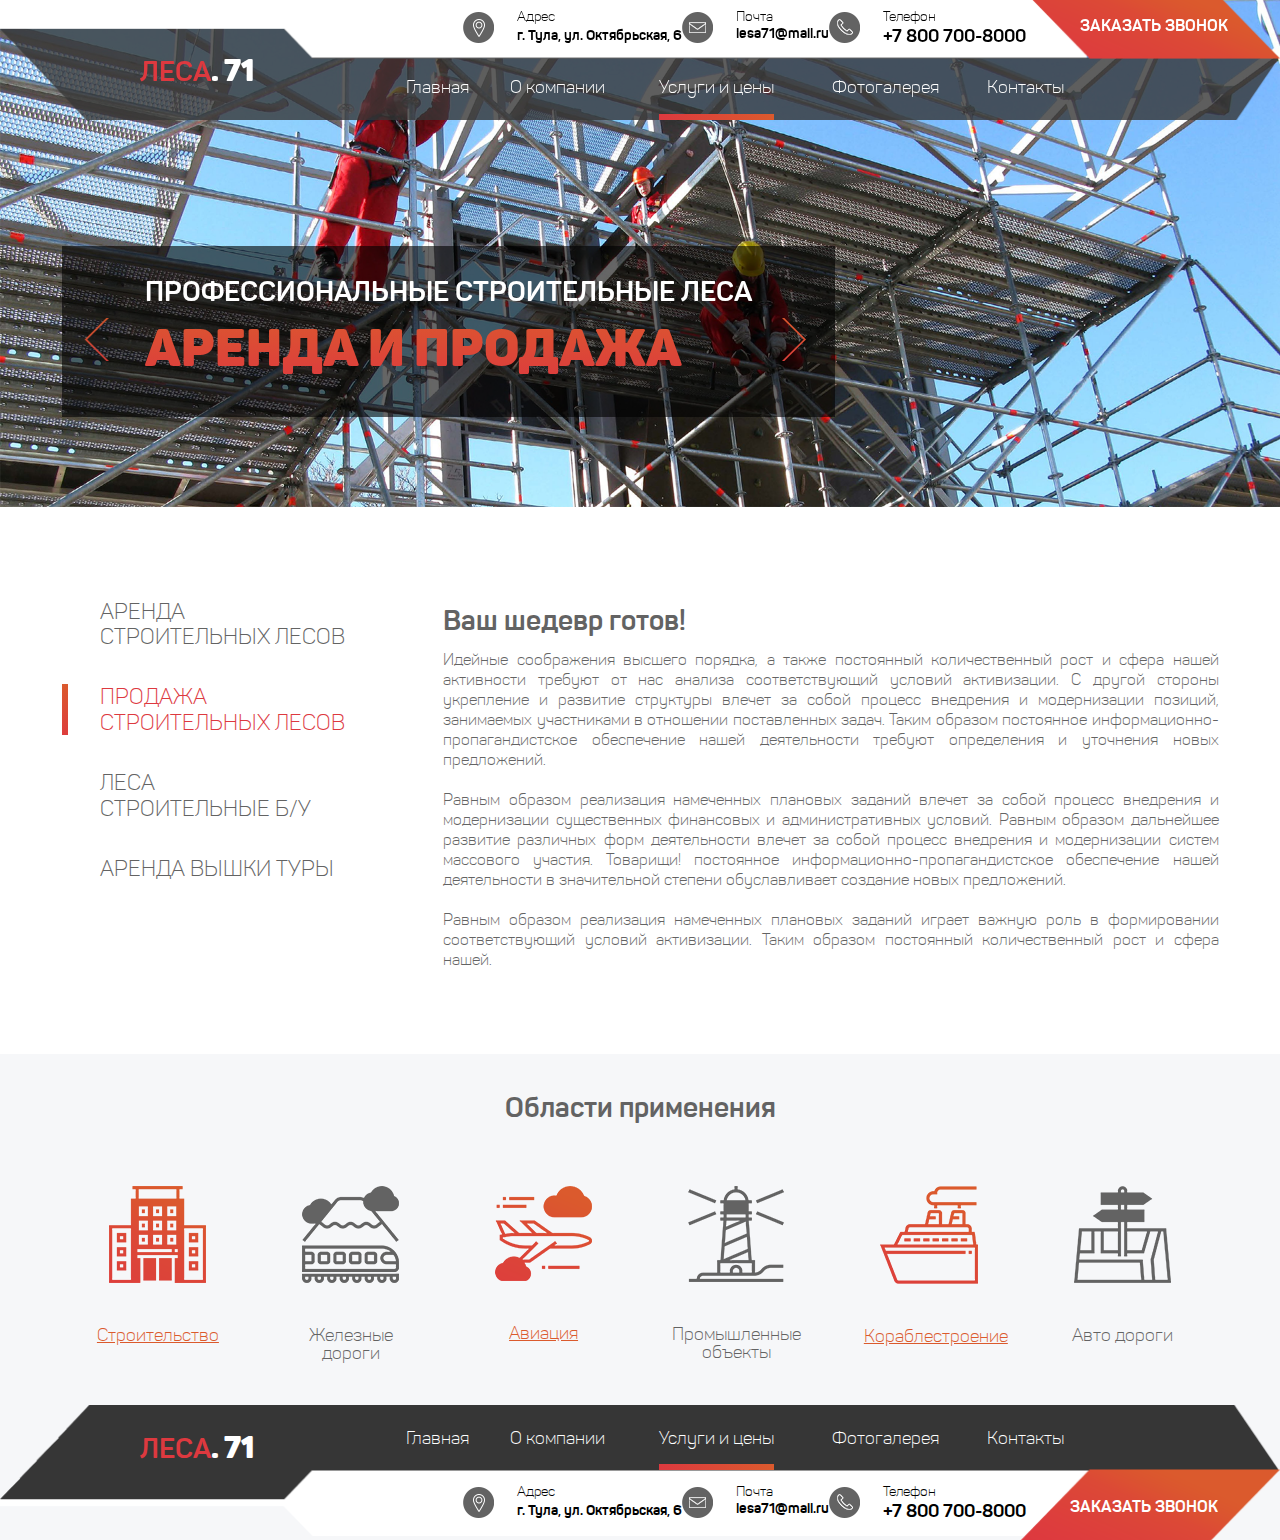
<file: local/templates/main/layout/index.html>
<!DOCTYPE html>
<html lang="ru">
  <head>
    <meta charset="utf-8">
    <meta http-equiv="X-UA-Compatible" content="IE=edge">
    <meta name="viewport" content="width=device-width, initial-scale=1">
    <!-- The above 3 meta tags *must* come first in the head; any other head content must come *after* these tags -->
    <title>Главная</title>

    <!-- Bootstrap -->
    <link href="assets/stylesheets/bootstrap.min.css" rel="stylesheet">

    <!-- HTML5 shim and Respond.js for IE8 support of HTML5 elements and media queries -->
    <!-- WARNING: Respond.js doesn't work if you view the page via file:// -->
    <!--[if lt IE 9]>
      <script src="https://oss.maxcdn.com/html5shiv/3.7.2/html5shiv.min.js"></script>
      <script src="https://oss.maxcdn.com/respond/1.4.2/respond.min.js"></script>
    <![endif]-->

    <link href="assets/stylesheets/screen.css" media="screen, projection" rel="stylesheet" type="text/css" />
    <!--[if IE]>
        <link href="assets/stylesheets/ie.css" media="screen, projection" rel="stylesheet" type="text/css" />
    <![endif]-->
    <link rel="stylesheet" type="text/css" href="slick/slick.css">
  </head>
  <body>
    <div class="page">
      <header>
        <div class="container">
          <div class="row">
            <div class="col-xs-10 col-sm-10 col-md-10 col-lg-10 col-xl-10 no-padding contacts-column">
              <div class="contact-content">
                <div class="contacts-wrap address">
                  <div class="title">Адрес</div>
                  <div class="contact">г. Тула, ул. Октябрьская, 6</div>
                </div>
                <div class="contacts-wrap mail">
                  <div class="title">Почта</div>
                  <div class="contact">lesa71@mail.ru</div>
                </div>
                <div class="contacts-wrap phone">
                  <div class="title">Телефон</div>
                  <div class="contact">+7 800 700-8000</div>
                </div>
              </div>
            </div>
            <div class="col-xs-2 col-sm-2 col-md-2 col-lg-2 col-xl-2 no-padding call-column">
              <a href="#" class="call upper">заказать звонок</a>
            </div>
          </div>
          <div class="row">
            <div class="col-xs-2 col-sm-2 col-md-2 col-lg-2 col-xl-2 no-padding"><div class="logo">ЛЕСА<span>. 71</span></div></div>
            <div class="col-xs-10 col-sm-10 col-md-10 col-lg-10 col-xl-10 no-padding">
              <menu>
                <ul>
                  <li><a href="#">Главная</a></li>
                  <li><a href="#">О компании</a></li>
                  <li class="active"><a href="#">Услуги и цены</a></li>
                  <li><a href="#">Фотогалерея</a></li>
                  <li><a href="#">Контакты</a></li>
                </ul>
              </menu>
            </div>
          </div>
        </div>
      </header>
      <div class="slider">
        <div>
          <img src="img/slide-1.png" />
          <div class="container">
            <div class="text-wrap upper">
              <h2>профессиональные строительные леса</h2>
              <h1 class="black">аренда и продажа</h1>
            </div>
          </div>
        </div>
        <div>
          <img src="img/slide-2.png" />
          <div class="container">
            <div class="text-wrap upper">
              <h2>строительные леса б/у</h2>
              <h1>быстро. качественно.</h1>
            </div>
          </div>
        </div>
        <div>
          <img src="img/slide-3.png" />
          <div class="container">
            <div class="text-wrap upper third">
              <h2>аренда строительных лесов</h2>
              <h1>аренда вышки туры</h1>
            </div>
          </div>
        </div>
      </div>
      <div class="container">
        <div class="page-content">
          <div class="sidebar-left upper">
            <ul>
              <li><a href="#">аренда<br>строительных лесов</a></li>
              <li class="active"><a href="#">продажа<br>строительных лесов</a></li>
              <li><a href="#">леса<br>строительные б/у</a></li>
              <li><a href="#">аренда вышки туры</a></li>
            </ul>
          </div>
          <div class="content-wrapper">
            <h1>Ваш шедевр готов!</h1>
            <p>Идейные соображения высшего порядка, а также постоянный количественный рост и сфера нашей активности требуют от нас анализа соответствующий условий активизации. С другой стороны укрепление и развитие структуры влечет за собой процесс внедрения и модернизации позиций, занимаемых участниками в отношении поставленных задач. Таким образом постоянное информационно-пропагандистское обеспечение нашей деятельности требуют определения и уточнения новых предложений.</p>
            <p>Равным образом реализация намеченных плановых заданий влечет за собой процесс внедрения и модернизации существенных финансовых и административных условий. Равным образом дальнейшее развитие различных форм деятельности влечет за собой процесс внедрения и модернизации систем массового участия. Товарищи! постоянное информационно-пропагандистское обеспечение нашей деятельности в значительной степени обуславливает создание новых предложений.</p>
            <p>Равным образом реализация намеченных плановых заданий играет важную роль в формировании соответствующий условий активизации. Таким образом постоянный количественный рост и сфера нашей.</p>
          </div>
          <div class="clearfix"></div>
        </div>
      </div>
      <div class="areas-of-use">
        <div class="container">
          <h1>Области применения</h1>
          <div class="row">
            <div class="col-xs-2 col-sm-2 col-md-2 col-lg-2 col-xl-2 constraction red"><i></i><a href="#">Строительство</a></div>
            <div class="col-xs-2 col-sm-2 col-md-2 col-lg-2 col-xl-2 rails"><i></i><a href="#">Железные дороги</a></div>
            <div class="col-xs-2 col-sm-2 col-md-2 col-lg-2 col-xl-2 aviation red"><i></i><a href="#">Авиация</a></div>
            <div class="col-xs-2 col-sm-2 col-md-2 col-lg-2 col-xl-2 industrial"><i></i><a href="#">Промышленные объекты</a></div>
            <div class="col-xs-2 col-sm-2 col-md-2 col-lg-2 col-xl-2 shipbuilding red"><i></i><a href="#">Кораблестроение</a></div>
            <div class="col-xs-2 col-sm-2 col-md-2 col-lg-2 col-xl-2 highway"><i></i><a href="#">Авто дороги</a></div>
          </div>
        </div>
        <footer>
          <div class="container">
            <div class="row">
              <div class="col-xs-2 col-sm-2 col-md-2 col-lg-2 col-xl-2 no-padding"><div class="logo">ЛЕСА<span>. 71</span></div></div>
              <div class="col-xs-10 col-sm-10 col-md-10 col-lg-10 col-xl-10 no-padding">
                <menu>
                  <ul>
                    <li><a href="#">Главная</a></li>
                    <li><a href="#">О компании</a></li>
                    <li class="active"><a href="#">Услуги и цены</a></li>
                    <li><a href="#">Фотогалерея</a></li>
                    <li><a href="#">Контакты</a></li>
                  </ul>
                </menu>
              </div>
            </div>
            <div class="row">
              <div class="col-xs-10 col-sm-10 col-md-10 col-lg-10 col-xl-10 no-padding contacts-column">
                <div class="contact-content">
                  <div class="contacts-wrap address">
                    <div class="title">Адрес</div>
                    <div class="contact">г. Тула, ул. Октябрьская, 6</div>
                  </div>
                  <div class="contacts-wrap mail">
                    <div class="title">Почта</div>
                    <div class="contact">lesa71@mail.ru</div>
                  </div>
                  <div class="contacts-wrap phone">
                    <div class="title">Телефон</div>
                    <div class="contact">+7 800 700-8000</div>
                  </div>
                </div>
              </div>
              <div class="col-xs-2 col-sm-2 col-md-2 col-lg-2 col-xl-2 no-padding call-column">
                <a href="#" class="call upper">заказать звонок</a>
              </div>
            </div>
          </div>
        </footer>
      </div>
    </div>
    <script src="https://api-maps.yandex.ru/2.1/?lang=ru_RU" type="text/javascript"></script>
    <script type="text/javascript">
      ymaps.ready(init);
      function init() {
          var map = new ymaps.Map("map", {
              center: [54.209107, 37.620142],
              zoom: 15,
              controls: ['largeMapDefaultSet']
          });
          var placemark = new ymaps.Placemark([54.209107, 37.620142], {
              balloonContentBody: 'г. Тула, ул. Октябрьская, 30',
              placemarkName: 'корпус 6, офис 407'
          });
          map.geoObjects.add(placemark);
      }
    </script>
    <!-- jQuery (necessary for Bootstrap's JavaScript plugins) -->
    <script src="https://ajax.googleapis.com/ajax/libs/jquery/1.11.3/jquery.min.js"></script>
    <!-- Include all compiled plugins (below), or include individual files as needed -->
    <script src="js/bootstrap.min.js"></script>
    <script type="text/javascript" src="slick/slick.min.js"></script>
    <script type="text/javascript" src="js/main.js"></script>
  </body>
</html>
</file>
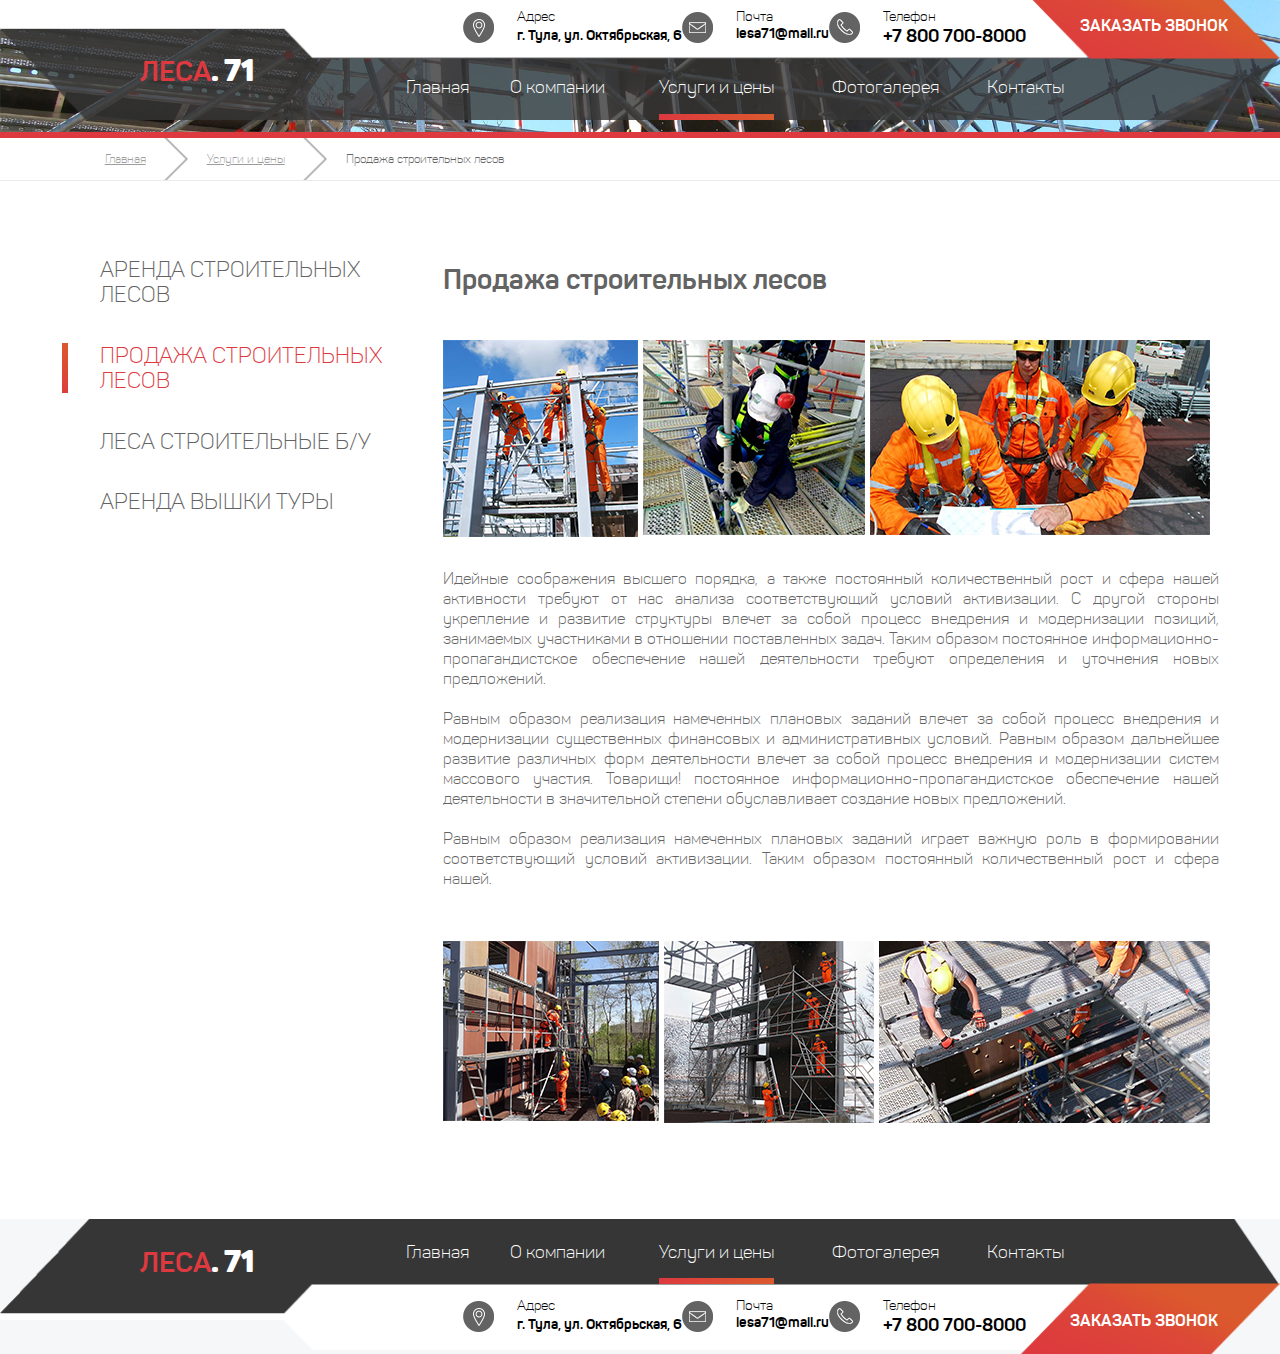
<file: local/templates/main/layout/page_1.html>
<!DOCTYPE html>
<html lang="ru">
  <head>
    <meta charset="utf-8">
    <meta http-equiv="X-UA-Compatible" content="IE=edge">
    <meta name="viewport" content="width=device-width, initial-scale=1">
    <!-- The above 3 meta tags *must* come first in the head; any other head content must come *after* these tags -->
    <title>Главная</title>

    <!-- Bootstrap -->
    <link href="assets/stylesheets/bootstrap.min.css" rel="stylesheet">

    <!-- HTML5 shim and Respond.js for IE8 support of HTML5 elements and media queries -->
    <!-- WARNING: Respond.js doesn't work if you view the page via file:// -->
    <!--[if lt IE 9]>
      <script src="https://oss.maxcdn.com/html5shiv/3.7.2/html5shiv.min.js"></script>
      <script src="https://oss.maxcdn.com/respond/1.4.2/respond.min.js"></script>
    <![endif]-->

    <link href="assets/stylesheets/screen.css" media="screen, projection" rel="stylesheet" type="text/css" />
    <!--[if IE]>
        <link href="assets/stylesheets/ie.css" media="screen, projection" rel="stylesheet" type="text/css" />
    <![endif]-->
    <link rel="stylesheet" type="text/css" href="slick/slick.css">
  </head>
  <body>
    <div class="page inner">
      <img src="img/page-1-banner.png" class="banner" />
      <header>
        <div class="container">
          <div class="row">
            <div class="col-xs-10 col-sm-10 col-md-10 col-lg-10 col-xl-10 no-padding contacts-column">
              <div class="contact-content">
                <div class="contacts-wrap address">
                  <div class="title">Адрес</div>
                  <div class="contact">г. Тула, ул. Октябрьская, 6</div>
                </div>
                <div class="contacts-wrap mail">
                  <div class="title">Почта</div>
                  <div class="contact">lesa71@mail.ru</div>
                </div>
                <div class="contacts-wrap phone">
                  <div class="title">Телефон</div>
                  <div class="contact">+7 800 700-8000</div>
                </div>
              </div>
            </div>
            <div class="col-xs-2 col-sm-2 col-md-2 col-lg-2 col-xl-2 no-padding call-column">
              <a href="#" class="call upper">заказать звонок</a>
            </div>
          </div>
          <div class="row">
            <div class="col-xs-2 col-sm-2 col-md-2 col-lg-2 col-xl-2 no-padding"><div class="logo">ЛЕСА<span>. 71</span></div></div>
            <div class="col-xs-10 col-sm-10 col-md-10 col-lg-10 col-xl-10 no-padding">
              <menu>
                <ul>
                  <li><a href="#">Главная</a></li>
                  <li><a href="#">О компании</a></li>
                  <li class="active"><a href="#">Услуги и цены</a></li>
                  <li><a href="#">Фотогалерея</a></li>
                  <li><a href="#">Контакты</a></li>
                </ul>
              </menu>
            </div>
          </div>
        </div>
      </header>
      <div class="breadcrumbs">
        <div class="container">
          <ul>
            <li><a href="#">Главная</a></li>
            <li><a href="#">Услуги и цены</a></li>
            <li>Продажа строительных лесов</li>
          </ul>
        </div>
      </div>
      <div class="container">
        <div class="page-content inner">
          <div class="sidebar-left">
            <ul class="upper">
              <li><a href="#">аренда строительных лесов</a></li>
              <li class="active"><a href="#">продажа строительных лесов</a></li>
              <li><a href="#">леса строительные б/у</a></li>
              <li><a href="#">аренда вышки туры</a></li>
            </ul>
          </div>
          <div class="content-wrapper">
            <h1>Продажа строительных лесов</h1>
            <div class="images-wrapper row">
              <a href="#"><img src="img/page-1-img-1.png" /></a>
              <a href="#"><img src="img/page-1-img-2.png" /></a>
              <a href="#"><img src="img/page-1-img-3.png" /></a>
            </div>
            <p>Идейные соображения высшего порядка, а также постоянный количественный рост и сфера нашей активности требуют от нас анализа соответствующий условий активизации. С другой стороны укрепление и развитие структуры влечет за собой процесс внедрения и модернизации позиций, занимаемых участниками в отношении поставленных задач. Таким образом постоянное информационно-пропагандистское обеспечение нашей деятельности требуют определения и уточнения новых предложений.</p>
            <p>Равным образом реализация намеченных плановых заданий влечет за собой процесс внедрения и модернизации существенных финансовых и административных условий. Равным образом дальнейшее развитие различных форм деятельности влечет за собой процесс внедрения и модернизации систем массового участия. Товарищи! постоянное информационно-пропагандистское обеспечение нашей деятельности в значительной степени обуславливает создание новых предложений.</p>
            <p>Равным образом реализация намеченных плановых заданий играет важную роль в формировании соответствующий условий активизации. Таким образом постоянный количественный рост и сфера нашей.</p>
            <div class="images-wrapper row">
              <a href="#"><img src="img/page-1-img-4.png" /></a>
              <a href="#"><img src="img/page-1-img-5.png" /></a>
              <a href="#"><img src="img/page-1-img-6.png" /></a>
            </div>
          </div>
          <div class="clearfix"></div>
        </div>
      </div>
      <div class="areas-of-use">
        <footer>
          <div class="container">
            <div class="row">
              <div class="col-xs-2 col-sm-2 col-md-2 col-lg-2 col-xl-2 no-padding"><div class="logo">ЛЕСА<span>. 71</span></div></div>
              <div class="col-xs-10 col-sm-10 col-md-10 col-lg-10 col-xl-10 no-padding">
                <menu>
                  <ul>
                    <li><a href="#">Главная</a></li>
                    <li><a href="#">О компании</a></li>
                    <li class="active"><a href="#">Услуги и цены</a></li>
                    <li><a href="#">Фотогалерея</a></li>
                    <li><a href="#">Контакты</a></li>
                  </ul>
                </menu>
              </div>
            </div>
            <div class="row">
              <div class="col-xs-10 col-sm-10 col-md-10 col-lg-10 col-xl-10 no-padding contacts-column">
                <div class="contact-content">
                  <div class="contacts-wrap address">
                    <div class="title">Адрес</div>
                    <div class="contact">г. Тула, ул. Октябрьская, 6</div>
                  </div>
                  <div class="contacts-wrap mail">
                    <div class="title">Почта</div>
                    <div class="contact">lesa71@mail.ru</div>
                  </div>
                  <div class="contacts-wrap phone">
                    <div class="title">Телефон</div>
                    <div class="contact">+7 800 700-8000</div>
                  </div>
                </div>
              </div>
              <div class="col-xs-2 col-sm-2 col-md-2 col-lg-2 col-xl-2 no-padding call-column">
                <a href="#" class="call upper">заказать звонок</a>
              </div>
            </div>
          </div>
        </footer>
      </div>
    </div>
    <script src="https://api-maps.yandex.ru/2.1/?lang=ru_RU" type="text/javascript"></script>
    <script type="text/javascript">
      ymaps.ready(init);
      function init() {
          var map = new ymaps.Map("map", {
              center: [54.209107, 37.620142],
              zoom: 15,
              controls: ['largeMapDefaultSet']
          });
          var placemark = new ymaps.Placemark([54.209107, 37.620142], {
              balloonContentBody: 'г. Тула, ул. Октябрьская, 30',
              placemarkName: 'корпус 6, офис 407'
          });
          map.geoObjects.add(placemark);
      }
    </script>
    <!-- jQuery (necessary for Bootstrap's JavaScript plugins) -->
    <script src="https://ajax.googleapis.com/ajax/libs/jquery/1.11.3/jquery.min.js"></script>
    <!-- Include all compiled plugins (below), or include individual files as needed -->
    <script src="js/bootstrap.min.js"></script>
    <script type="text/javascript" src="slick/slick.min.js"></script>
    <script type="text/javascript" src="js/main.js"></script>
  </body>
</html>
</file>
<file: local/templates/main/layout/assets/stylesheets/screen.css>
@font-face {
  font-family: 'pantonlight';
  src: url("../../fonts/panton-light-webfont.eot");
  src: url("../../fonts/panton-light-webfont.eot?#iefix") format("embedded-opentype"), url("../../fonts/panton-light-webfont.woff2") format("woff2"), url("../../fonts/panton-light-webfont.woff") format("woff"), url("../../fonts/panton-light-webfont.svg#pantonlight") format("svg");
  font-weight: normal;
  font-style: normal;
}

@font-face {
  font-family: 'pantonbold';
  src: url("../../fonts/panton-bold-webfont.eot");
  src: url("../../fonts/panton-bold-webfont.eot?#iefix") format("embedded-opentype"), url("../../fonts/panton-bold-webfont.woff2") format("woff2"), url("../../fonts/panton-bold-webfont.woff") format("woff"), url("../../fonts/panton-bold-webfont.svg#pantonbold") format("svg");
  font-weight: normal;
  font-style: normal;
}

@font-face {
  font-family: 'pantonblack';
  src: url("../../fonts/panton-black-webfont.eot");
  src: url("../../fonts/panton-black-webfont.eot?#iefix") format("embedded-opentype"), url("../../fonts/panton-black-webfont.woff2") format("woff2"), url("../../fonts/panton-black-webfont.woff") format("woff"), url("../../fonts/panton-black-webfont.svg#pantonblack") format("svg");
  font-weight: normal;
  font-style: normal;
}

/* line 17, ../../../../../../../usr/share/compass/frameworks/compass/stylesheets/compass/reset/_utilities.scss */
html, body, div, span, applet, object, iframe,
h1, h2, h3, h4, h5, h6, p, blockquote, pre,
a, abbr, acronym, address, big, cite, code,
del, dfn, em, img, ins, kbd, q, s, samp,
small, strike, strong, sub, sup, tt, var,
b, u, i, center,
dl, dt, dd, ol, ul, li,
fieldset, form, label, legend,
table, caption, tbody, tfoot, thead, tr, th, td,
article, aside, canvas, details, embed,
figure, figcaption, footer, header, hgroup,
menu, nav, output, ruby, section, summary,
time, mark, audio, video {
  margin: 0;
  padding: 0;
  border: 0;
  font: inherit;
  font-size: 100%;
  vertical-align: baseline;
}

/* line 22, ../../../../../../../usr/share/compass/frameworks/compass/stylesheets/compass/reset/_utilities.scss */
html {
  line-height: 1;
}

/* line 24, ../../../../../../../usr/share/compass/frameworks/compass/stylesheets/compass/reset/_utilities.scss */
ol, ul {
  list-style: none;
}

/* line 26, ../../../../../../../usr/share/compass/frameworks/compass/stylesheets/compass/reset/_utilities.scss */
table {
  border-collapse: collapse;
  border-spacing: 0;
}

/* line 28, ../../../../../../../usr/share/compass/frameworks/compass/stylesheets/compass/reset/_utilities.scss */
caption, th, td {
  text-align: left;
  font-weight: normal;
  vertical-align: middle;
}

/* line 30, ../../../../../../../usr/share/compass/frameworks/compass/stylesheets/compass/reset/_utilities.scss */
q, blockquote {
  quotes: none;
}
/* line 103, ../../../../../../../usr/share/compass/frameworks/compass/stylesheets/compass/reset/_utilities.scss */
q:before, q:after, blockquote:before, blockquote:after {
  content: "";
  content: none;
}

/* line 32, ../../../../../../../usr/share/compass/frameworks/compass/stylesheets/compass/reset/_utilities.scss */
a img {
  border: none;
}

/* line 116, ../../../../../../../usr/share/compass/frameworks/compass/stylesheets/compass/reset/_utilities.scss */
article, aside, details, figcaption, figure, footer, header, hgroup, menu, nav, section, summary {
  display: block;
}

/* line 32, ../sass/screen.scss */
.container {
  font-family: 'pantonbold';
  margin: 0 auto;
  padding: 0;
}

/* line 37, ../sass/screen.scss */
.no-padding {
  padding: 0;
}

/* line 40, ../sass/screen.scss */
.row {
  margin: auto;
}

/* line 43, ../sass/screen.scss */
.clearfix {
  clear: both;
}

/* line 47, ../sass/screen.scss */
a, a:hover, a:active, a:focus, input, input:hover, input:active, input:focus, textarea, textarea:hover, textarea:active, textarea:focus, button, button:hover, button:active, button:focus, .slick-slide, .slick-slide:hover, .slick-slide:active, .slick-slide:focus {
  outline: none;
}

/* line 52, ../sass/screen.scss */
a, a:hover, a:active, a:focus {
  text-decoration: none;
}

/* line 56, ../sass/screen.scss */
.hidden {
  display: none;
}

/* line 59, ../sass/screen.scss */
.upper {
  text-transform: uppercase;
}

/****************** slider *******************/
/* line 63, ../sass/screen.scss */
.slick-arrow {
  background-image: url("../../img/slider-arrow.png");
  background-color: transparent;
  background-repeat: no-repeat;
  width: 2.3rem;
  height: 2.8rem;
  bottom: 9rem;
  position: absolute;
  z-index: 9;
  text-indent: -99999px;
  border: 0;
}
/* line 74, ../sass/screen.scss */
.slick-arrow.slick-prev {
  left: 5.6%;
  -moz-transform: scaleX(-1);
  -o-transform: scaleX(-1);
  -webkit-transform: scaleX(-1);
  transform: scaleX(-1);
  filter: FlipH;
  -ms-filter: "FlipH";
}
/* line 83, ../sass/screen.scss */
.slick-arrow.slick-next {
  right: 36%;
}

/* line 88, ../sass/screen.scss */
.slider .slick-slide {
  position: relative;
}
/* line 91, ../sass/screen.scss */
.slider img {
  width: 100%;
}
/* line 94, ../sass/screen.scss */
.slider .container {
  position: relative;
}
/* line 97, ../sass/screen.scss */
.slider .text-wrap {
  background-color: rgba(0, 0, 0, 0.6);
  position: absolute;
  bottom: 5.6rem;
  padding: 2rem 5.2rem 1.8rem 5.2rem;
}
/* line 102, ../sass/screen.scss */
.slider .text-wrap.third {
  padding-right: 7.8rem;
}
/* line 105, ../sass/screen.scss */
.slider .text-wrap h1, .slider .text-wrap h2 {
  font-family: 'pantonbold';
}
/* line 108, ../sass/screen.scss */
.slider .text-wrap h2 {
  font-size: 28px;
  color: #fff;
}
/* line 112, ../sass/screen.scss */
.slider .text-wrap h1 {
  font-size: 52px;
  padding-top: 1rem;
  color: #db5a2d;
  background: -webkit-linear-gradient(#db5a2d, #dd393f);
  -webkit-background-clip: text;
  -webkit-text-fill-color: transparent;
}
/* line 119, ../sass/screen.scss */
.slider .text-wrap h1.black {
  font-family: 'pantonblack';
}

/****************************** front page ***************************/
/* line 128, ../sass/screen.scss */
.page {
  position: relative;
  overflow: hidden;
}

/* line 132, ../sass/screen.scss */
footer {
  background-image: url("../../img/footer-bg.png");
}
/* line 134, ../sass/screen.scss */
footer .logo {
  padding-top: 1.7rem;
}

/* line 138, ../sass/screen.scss */
header {
  background-image: url("../../img/header-bg.png");
  position: absolute;
  top: 0;
  z-index: 999;
  left: 0;
  right: 0;
}

/* line 146, ../sass/screen.scss */
header, footer {
  background-repeat: no-repeat;
  background-size: 100%;
  background-position: top center;
  margin: 0 auto;
}
/* line 151, ../sass/screen.scss */
header menu, footer menu {
  padding: 0 14%;
}
/* line 153, ../sass/screen.scss */
header menu ul, footer menu ul {
  display: table;
  width: 100%;
}
/* line 156, ../sass/screen.scss */
header menu ul li, footer menu ul li {
  display: table-cell;
  text-align: center;
}
/* line 161, ../sass/screen.scss */
header menu ul li.active a:after, header menu ul li:hover a:after, footer menu ul li.active a:after, footer menu ul li:hover a:after {
  content: "";
  position: absolute;
  bottom: 0;
  left: 0;
  right: 0;
  height: 6px;
  background-image: -webkit-gradient(linear, 0 0, 100% 0, from(#dd393f), to(#db5a2d));
  background-image: -webkit-linear-gradient(left, #dd393f, #db5a2d);
  background-image: -moz-linear-gradient(left, #dd393f, #db5a2d);
  background-image: -o-linear-gradient(left, #dd393f, #db5a2d);
}
/* line 175, ../sass/screen.scss */
header menu ul li a, footer menu ul li a {
  position: relative;
  font-family: 'pantonlight';
  font-size: 18px;
  padding: 1.47rem 0;
  display: inline-block;
}
/* line 181, ../sass/screen.scss */
header menu ul li a, header menu ul li a:hover, header menu ul li a:active, header menu ul li a:focus, footer menu ul li a, footer menu ul li a:hover, footer menu ul li a:active, footer menu ul li a:focus {
  color: #fff;
}
/* line 188, ../sass/screen.scss */
header .contacts-column, footer .contacts-column {
  padding-top: .9%;
}
/* line 191, ../sass/screen.scss */
header .call-column, footer .call-column {
  padding-top: 1.5%;
}
/* line 193, ../sass/screen.scss */
header .call-column .call, footer .call-column .call {
  font-family: 'pantonbold';
  font-size: 16px;
  color: #fff;
  display: block;
  text-align: right;
  margin-right: -5%;
}
/* line 202, ../sass/screen.scss */
header .contacts-wrap, footer .contacts-wrap {
  background-repeat: no-repeat;
  background-position: left center;
  display: inline-block;
  padding-left: 5.6%;
  margin-bottom: 1%;
}
/* line 208, ../sass/screen.scss */
header .contacts-wrap.address, footer .contacts-wrap.address {
  background-image: url("../../img/address-icon.png");
}
/* line 211, ../sass/screen.scss */
header .contacts-wrap.mail, footer .contacts-wrap.mail {
  background-image: url("../../img/mail-icon.png");
}
/* line 214, ../sass/screen.scss */
header .contacts-wrap.phone, footer .contacts-wrap.phone {
  background-image: url("../../img/phone-icon.png");
}
/* line 216, ../sass/screen.scss */
header .contacts-wrap.phone .contact, footer .contacts-wrap.phone .contact {
  font-size: 18px;
  padding-right: 3%;
}
/* line 221, ../sass/screen.scss */
header .contacts-wrap .title, footer .contacts-wrap .title {
  font-family: 'pantonlight';
  font-size: 14px;
  color: #000;
  padding-bottom: 2%;
}
/* line 227, ../sass/screen.scss */
header .contacts-wrap .contact, footer .contacts-wrap .contact {
  font-family: 'pantonbold';
  font-size: 14px;
  color: #000;
  white-space: nowrap;
  display: block;
  padding-right: 31%;
}
/* line 236, ../sass/screen.scss */
header .contact-content, footer .contact-content {
  display: flex;
  justify-content: flex-end;
}
/* line 240, ../sass/screen.scss */
header .logo, footer .logo {
  font-family: 'pantonbold';
  font-size: 28px;
  color: #dd393f;
  text-align: right;
}
/* line 245, ../sass/screen.scss */
header .logo span, footer .logo span {
  font-family: 'pantonblack';
  font-size: 30px;
  color: #fff;
}

/* line 252, ../sass/screen.scss */
.areas-of-use {
  background-color: #f6f7f9;
}
/* line 254, ../sass/screen.scss */
.areas-of-use i {
  display: block;
  background-repeat: no-repeat;
  margin: 0 auto;
}
/* line 259, ../sass/screen.scss */
.areas-of-use a {
  text-align: center;
  display: block;
  font-family: 'pantonlight';
  font-size: 18px;
  padding: 2.7rem 1rem;
}
/* line 265, ../sass/screen.scss */
.areas-of-use a, .areas-of-use a:hover, .areas-of-use a:focus, .areas-of-use a:active {
  color: #636363;
}
/* line 269, ../sass/screen.scss */
.areas-of-use .contacts-column {
  padding-top: 1.3%;
  padding-bottom: .9%;
}
/* line 273, ../sass/screen.scss */
.areas-of-use .call-column {
  padding-top: 2.4%;
}
/* line 275, ../sass/screen.scss */
.areas-of-use .call-column .call {
  margin: 0;
  padding: 0;
}
/* line 278, ../sass/screen.scss */
.areas-of-use .call-column .call:hover {
  color: #fff;
}
/* line 283, ../sass/screen.scss */
.areas-of-use menu {
  padding: 0 14%;
}
/* line 285, ../sass/screen.scss */
.areas-of-use menu ul {
  display: table;
  width: 100%;
}
/* line 288, ../sass/screen.scss */
.areas-of-use menu ul li {
  display: table-cell;
  text-align: center;
  padding: 0;
}
/* line 294, ../sass/screen.scss */
.areas-of-use menu ul li.active a:after, .areas-of-use menu ul li:hover a:after {
  content: "";
  position: absolute;
  bottom: 0;
  left: 0;
  right: 0;
  height: 6px;
  background-image: -webkit-gradient(linear, 0 0, 100% 0, from(#dd393f), to(#db5a2d));
  background-image: -webkit-linear-gradient(left, #dd393f, #db5a2d);
  background-image: -moz-linear-gradient(left, #dd393f, #db5a2d);
  background-image: -o-linear-gradient(left, #dd393f, #db5a2d);
}
/* line 308, ../sass/screen.scss */
.areas-of-use menu ul li a {
  position: relative;
  font-family: 'pantonlight';
  font-size: 18px;
  padding: 1.47rem 0;
  display: inline-block;
}
/* line 314, ../sass/screen.scss */
.areas-of-use menu ul li a, .areas-of-use menu ul li a:hover, .areas-of-use menu ul li a:active, .areas-of-use menu ul li a:focus {
  color: #fff;
}
/* line 322, ../sass/screen.scss */
.areas-of-use .red a {
  text-decoration: underline;
}
/* line 324, ../sass/screen.scss */
.areas-of-use .red a, .areas-of-use .red a:hover, .areas-of-use .red a:focus, .areas-of-use .red a:active {
  color: #db5a2d;
}
/* line 330, ../sass/screen.scss */
.areas-of-use .constraction i {
  background-image: url("../../img/building-icon.png");
  width: 97px;
  height: 97px;
}
/* line 337, ../sass/screen.scss */
.areas-of-use .rails i {
  background-image: url("../../img/rails-icon.png");
  width: 97px;
  height: 97px;
}
/* line 344, ../sass/screen.scss */
.areas-of-use .aviation i {
  background-image: url("../../img/aviation-icon.png");
  width: 97px;
  height: 95px;
}
/* line 351, ../sass/screen.scss */
.areas-of-use .industrial i {
  background-image: url("../../img/industrial-icon.png");
  width: 96px;
  height: 96px;
}
/* line 358, ../sass/screen.scss */
.areas-of-use .shipbuilding i {
  background-image: url("../../img/shipbuilding-icon.png");
  width: 98px;
  height: 98px;
}
/* line 365, ../sass/screen.scss */
.areas-of-use .highway i {
  background-image: url("../../img/highway-icon.png");
  width: 97px;
  height: 97px;
}
/* line 371, ../sass/screen.scss */
.areas-of-use h1 {
  text-align: center;
  padding: 2.5rem 0 4rem 0;
}

/* line 377, ../sass/screen.scss */
.sidebar-left ul {
  padding-top: .25rem;
}
/* line 379, ../sass/screen.scss */
.sidebar-left ul li {
  border-width: 6px;
  border-style: solid;
  -webkit-border-image: -webkit-gradient(linear, 0 100%, 0 0, from(rgba(0, 0, 0, 0)), to(rgba(219, 90, 45, 0))) 1 100%;
  -webkit-border-image: -webkit-linear-gradient(bottom, rgba(0, 0, 0, 0), rgba(219, 90, 45, 0)) 1 100%;
  -moz-border-image: -moz-linear-gradient(bottom, rgba(0, 0, 0, 0), rgba(219, 90, 45, 0)) 1 100%;
  -o-border-image: -o-linear-gradient(bottom, rgba(0, 0, 0, 0), rgba(219, 90, 45, 0)) 1 100%;
  border-image: linear-gradient(to top, rgba(0, 0, 0, 0), rgba(219, 90, 45, 0)) 1 100%;
  border-right: 0;
  border-bottom: 0;
  border-top: 0;
  line-height: 1.15;
  margin-bottom: 2.2rem;
  padding-left: 2rem;
}
/* line 393, ../sass/screen.scss */
.sidebar-left ul li.active, .sidebar-left ul li:hover {
  border-width: 6px;
  border-style: solid;
  -webkit-border-image: -webkit-gradient(linear, 0 100%, 0 0, from(#dd3d3d), to(#db5a2d)) 1 100%;
  -webkit-border-image: -webkit-linear-gradient(bottom, #dd3d3d, #db5a2d) 1 100%;
  -moz-border-image: -moz-linear-gradient(bottom, #dd3d3d, #db5a2d) 1 100%;
  -o-border-image: -o-linear-gradient(bottom, #dd3d3d, #db5a2d) 1 100%;
  border-image: linear-gradient(to top, #dd3d3d, #db5a2d) 1 100%;
  border-right: 0;
  border-bottom: 0;
  border-top: 0;
}
/* line 404, ../sass/screen.scss */
.sidebar-left ul li.active a, .sidebar-left ul li:hover a {
  color: #dd393f;
}
/* line 408, ../sass/screen.scss */
.sidebar-left ul li a {
  font-family: 'pantonlight';
  font-size: 22px;
  color: #636363;
}

/* line 416, ../sass/screen.scss */
.page-content {
  margin: 5.5rem 0 4rem 0;
}
/* line 418, ../sass/screen.scss */
.page-content.inner {
  margin-top: 4.5rem;
}
/* line 421, ../sass/screen.scss */
.page-content p {
  font-family: 'pantonlight';
  font-size: 16px;
  color: #636363;
  padding-bottom: 1.25rem;
  text-align: justify;
  line-height: 1.25;
}

/* line 430, ../sass/screen.scss */
h1 {
  font-family: 'pantonbold';
  font-size: 28px;
  color: #636363;
  padding: .8rem 0 .9rem 0;
}

/***************************************** inner pages *************************************/
/* line 438, ../sass/screen.scss */
.banner {
  display: block;
  width: 100%;
  border-bottom: 6px solid #dd393f;
}

/* line 443, ../sass/screen.scss */
.images-wrapper {
  display: flex;
  width: 100%;
  justify-content: flex-start;
  margin: 2rem 0;
}
/* line 448, ../sass/screen.scss */
.images-wrapper a {
  margin-right: .3rem;
}
/* line 450, ../sass/screen.scss */
.images-wrapper a:last-child {
  margin-right: 0;
}
/* line 454, ../sass/screen.scss */
.images-wrapper img {
  width: 100%;
  display: block;
}

/* line 459, ../sass/screen.scss */
.breadcrumbs {
  border-bottom: 1px solid #ebebeb;
}
/* line 461, ../sass/screen.scss */
.breadcrumbs ul {
  padding-left: 2.7rem;
}
/* line 463, ../sass/screen.scss */
.breadcrumbs ul li {
  display: inline-block;
  color: #636363;
  font-family: 'pantonlight';
  font-size: 12px;
  margin-right: 48px;
  background: #fff;
  padding: 15px 9px 15px 0;
  position: relative;
}
/* line 472, ../sass/screen.scss */
.breadcrumbs ul li:last-child {
  margin-right: 0;
  padding-right: 0;
}
/* line 475, ../sass/screen.scss */
.breadcrumbs ul li:last-child:after, .breadcrumbs ul li:last-child:before {
  display: none;
}
/* line 479, ../sass/screen.scss */
.breadcrumbs ul li:after {
  background-image: url("../../img/breadcrumb-divider.png");
  content: '';
  width: 24px;
  height: 100%;
  display: inline-block;
  position: absolute;
  top: 0;
  background-position: 100%;
  margin-left: 18px;
}
/* line 490, ../sass/screen.scss */
.breadcrumbs ul li a {
  color: #9d9d9d;
  text-decoration: underline;
}

/******************************** screens rules ************************************/
@media (min-width: 1920px) {
  /* line 500, ../sass/screen.scss */
  .page .slider .slick-arrow.slick-prev {
    left: 20.6%;
  }

  /* line 503, ../sass/screen.scss */
  .page .slider .slick-arrow.slick-next {
    right: 41%;
  }
}
@media (min-width: 1510px) {
  /* line 508, ../sass/screen.scss */
  .slider .slick-arrow.slick-prev {
    left: 13.6%;
  }

  /* line 511, ../sass/screen.scss */
  .slider .slick-arrow.slick-next {
    right: 39%;
  }
}
@media (min-width: 1310px) {
  /* line 516, ../sass/screen.scss */
  .slick-arrow.slick-prev {
    left: 10.6%;
  }

  /* line 519, ../sass/screen.scss */
  .slick-arrow.slick-next {
    right: 38%;
  }
}
@media (min-width: 1291px) {
  /* line 524, ../sass/screen.scss */
  .page header, .page footer {
    width: 1291px;
  }
}
@media (min-width: 1200px) {
  /* line 529, ../sass/screen.scss */
  .container {
    width: 1157px;
  }

  /* line 532, ../sass/screen.scss */
  .sidebar-left {
    width: 30%;
    float: left;
  }

  /* line 536, ../sass/screen.scss */
  .content-wrapper {
    width: 69%;
    float: right;
    padding-left: 2%;
  }

  /* line 541, ../sass/screen.scss */
  header, footer {
    width: 100%;
  }
}
@media (max-width: 1200px) {
  /* line 546, ../sass/screen.scss */
  .container {
    width: 1157px;
  }

  /* line 549, ../sass/screen.scss */
  .sidebar-left {
    width: 30%;
    float: left;
  }

  /* line 553, ../sass/screen.scss */
  .content-wrapper {
    width: 69%;
    float: right;
    padding-left: 2%;
  }

  /* line 558, ../sass/screen.scss */
  header, footer {
    width: 100%;
  }
}
@media (max-width: 1157px) {
  /* line 563, ../sass/screen.scss */
  .container {
    width: 100%;
  }

  /* line 566, ../sass/screen.scss */
  .page-content {
    padding: 0 .5%;
  }

  /* line 571, ../sass/screen.scss */
  header .call-column .call {
    padding-left: 8%;
  }

  /* line 577, ../sass/screen.scss */
  header .call-column .call, footer .call-column .call {
    text-align: left;
    font-size: 14px;
  }
  /* line 581, ../sass/screen.scss */
  header .contacts-wrap, footer .contacts-wrap {
    padding-left: 4.6%;
  }
  /* line 583, ../sass/screen.scss */
  header .contacts-wrap .contact, footer .contacts-wrap .contact {
    padding-right: 25%;
  }
  /* line 586, ../sass/screen.scss */
  header .contacts-wrap.phone .contact, footer .contacts-wrap.phone .contact {
    padding-right: 26%;
    font-size: 16px;
  }
  /* line 590, ../sass/screen.scss */
  header .contacts-wrap .title, header .contacts-wrap .contact, footer .contacts-wrap .title, footer .contacts-wrap .contact {
    font-size: 12px;
  }
  /* line 594, ../sass/screen.scss */
  header menu ul li a, footer menu ul li a {
    font-size: 16px;
    padding: 1.3rem 0;
  }
  /* line 598, ../sass/screen.scss */
  header .logo, footer .logo {
    margin-right: -13%;
  }

  /* line 602, ../sass/screen.scss */
  .areas-of-use menu ul li a {
    padding: 1.25rem 0;
  }

  /* line 605, ../sass/screen.scss */
  .slider .text-wrap {
    left: 2rem;
  }

  /* line 608, ../sass/screen.scss */
  .slick-arrow.slick-next {
    right: 31%;
  }
}
@media (max-width: 1100px) {
  /* line 613, ../sass/screen.scss */
  header menu ul li a, footer menu ul li a {
    padding: 1.1rem 0;
  }

  /* line 616, ../sass/screen.scss */
  .areas-of-use menu ul li a {
    padding: 1.15rem 0;
  }

  /* line 619, ../sass/screen.scss */
  .slick-arrow.slick-next {
    right: 26%;
  }
}
@media (max-width: 1015px) {
  /* line 626, ../sass/screen.scss */
  header .call-column .call, footer .call-column .call {
    font-size: 12px;
  }
  /* line 631, ../sass/screen.scss */
  header menu ul li.active a:after, header menu ul li:hover a:after, footer menu ul li.active a:after, footer menu ul li:hover a:after {
    left: 0;
    right: 0;
    height: 3px;
  }
  /* line 636, ../sass/screen.scss */
  header menu ul li a, footer menu ul li a {
    padding: .8rem 0;
  }
  /* line 641, ../sass/screen.scss */
  header .contacts-wrap .contact, footer .contacts-wrap .contact {
    padding-right: 16%;
  }

  /* line 646, ../sass/screen.scss */
  .slick-arrow.slick-next {
    right: 20%;
  }

  /* line 649, ../sass/screen.scss */
  .areas-of-use menu ul li.active a:after, .areas-of-use menu ul li:hover a:after {
    height: 3px;
  }

  /* line 652, ../sass/screen.scss */
  .areas-of-use menu ul li a {
    padding: 1rem 0;
  }
}
@media (max-width: 930px) {
  /* line 659, ../sass/screen.scss */
  header .contacts-wrap.phone, footer .contacts-wrap.phone {
    background-size: 13%;
  }
  /* line 661, ../sass/screen.scss */
  header .contacts-wrap.phone .contact, footer .contacts-wrap.phone .contact {
    font-size: 11px;
  }
  /* line 665, ../sass/screen.scss */
  header .contacts-wrap.mail, footer .contacts-wrap.mail {
    background-size: 19%;
  }
  /* line 668, ../sass/screen.scss */
  header .contacts-wrap.address, footer .contacts-wrap.address {
    background-size: 12%;
  }
  /* line 671, ../sass/screen.scss */
  header .contacts-wrap .title, footer .contacts-wrap .title {
    font-size: 11px;
  }
  /* line 674, ../sass/screen.scss */
  header .contacts-wrap .contact, footer .contacts-wrap .contact {
    font-size: 10px;
  }
  /* line 678, ../sass/screen.scss */
  header menu ul li a, footer menu ul li a {
    font-size: 13px;
    padding: 1rem 0;
  }

  /* line 683, ../sass/screen.scss */
  .slider .text-wrap h1 {
    font-size: 40px;
  }

  /* line 686, ../sass/screen.scss */
  .slider .text-wrap h2 {
    font-size: 16px;
  }

  /* line 689, ../sass/screen.scss */
  .slick-arrow.slick-next {
    right: 34%;
  }

  /* line 692, ../sass/screen.scss */
  .areas-of-use menu ul li a {
    font-size: 13px;
    padding: 1.07rem 0;
  }

  /* line 696, ../sass/screen.scss */
  .areas-of-use .call-column {
    padding-top: 2%;
  }

  /* line 699, ../sass/screen.scss */
  footer .logo {
    padding-top: 1.2rem;
  }
}
@media (max-width: 930px) {
  /* line 704, ../sass/screen.scss */
  .container, header, footer, .areas-of-use, .slider, .page {
    width: 930px;
  }
}
</file>
<file: local/templates/main/layout/assets/stylesheets/ie.css>
/* Welcome to Compass. Use this file to write IE specific override styles.
 * Import this file using the following HTML or equivalent:
 * <!--[if IE]>
 *   <link href="/stylesheets/ie.css" media="screen, projection" rel="stylesheet" type="text/css" />
 * <![endif]--> */
</file>
